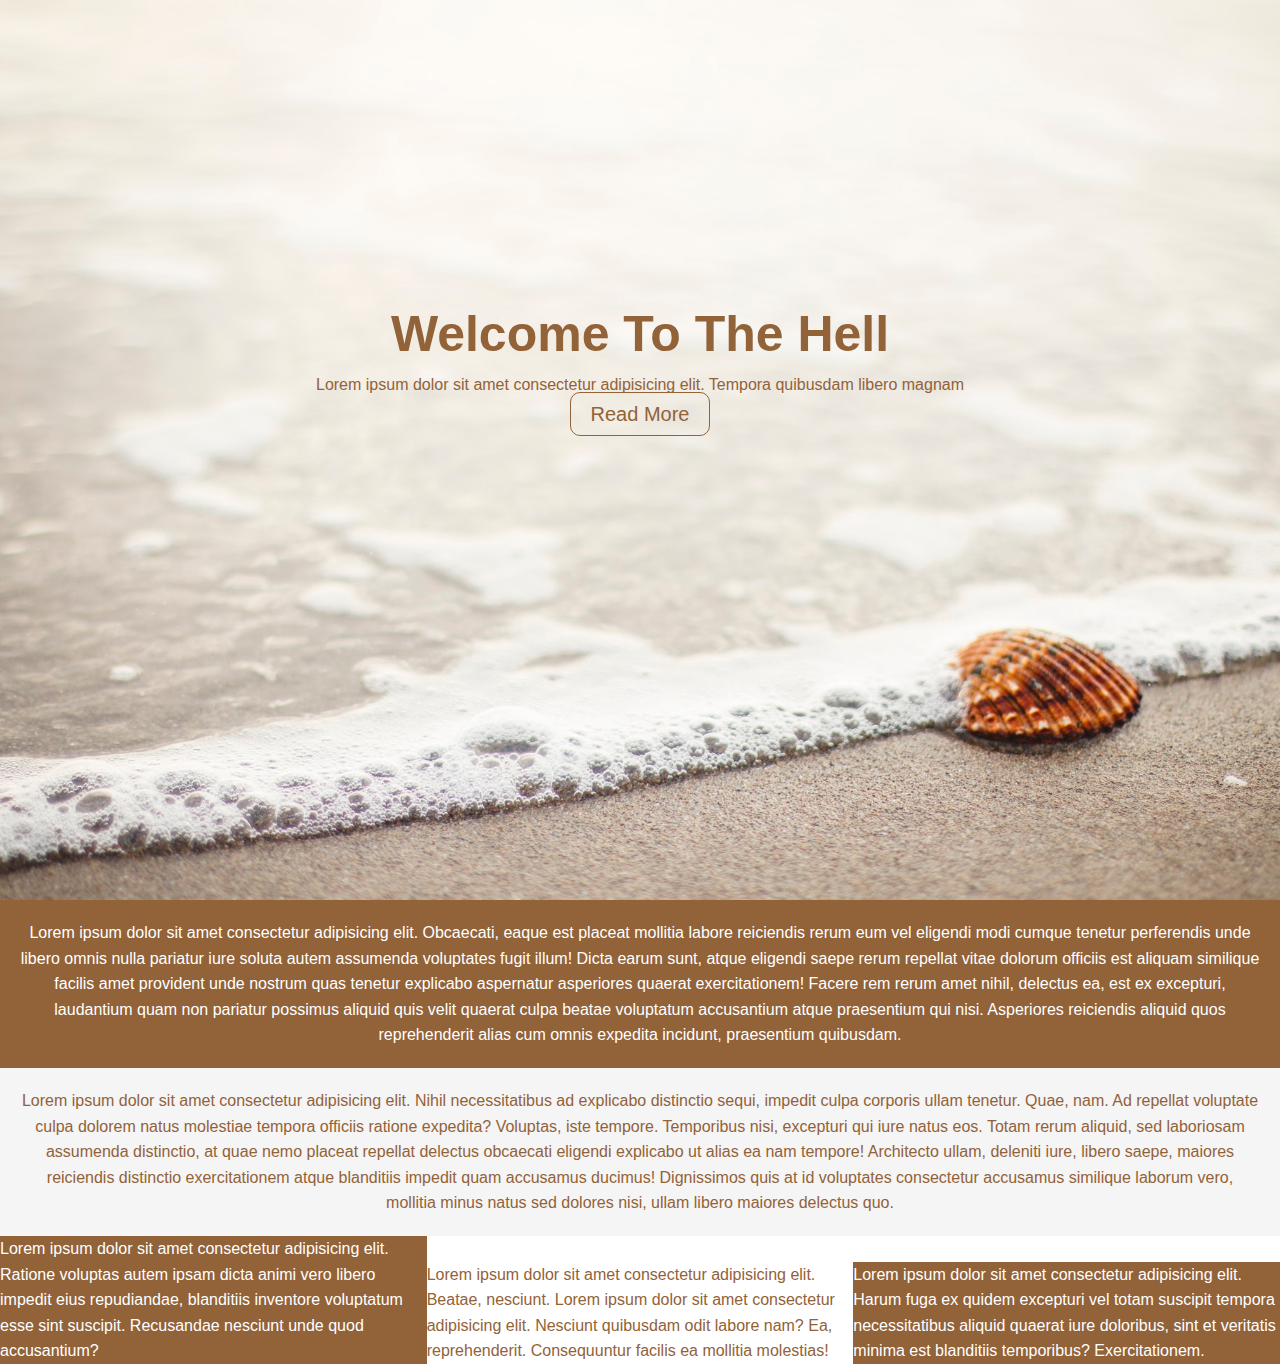
<file: index.html>
<!DOCTYPE html>
<html lang="en">
  <head>
    <meta charset="UTF-8" />
    <link href="./assets/css/style.css" rel="stylesheet" />
    <title>Train</title>
  </head>
  <body>
    <header id="main">
      <h1>Welcome to the Hell</h1>
      <p>
        Lorem ipsum dolor sit amet consectetur adipisicing elit. Tempora
        quibusdam libero magnam
      </p>
      <a class="btn">Read More</a>
    </header>
    <div class="A">
      Lorem ipsum dolor sit amet consectetur adipisicing elit. Obcaecati, eaque
      est placeat mollitia labore reiciendis rerum eum vel eligendi modi cumque
      tenetur perferendis unde libero omnis nulla pariatur iure soluta autem
      assumenda voluptates fugit illum! Dicta earum sunt, atque eligendi saepe
      rerum repellat vitae dolorum officiis est aliquam similique facilis amet
      provident unde nostrum quas tenetur explicabo aspernatur asperiores
      quaerat exercitationem! Facere rem rerum amet nihil, delectus ea, est ex
      excepturi, laudantium quam non pariatur possimus aliquid quis velit
      quaerat culpa beatae voluptatum accusantium atque praesentium qui nisi.
      Asperiores reiciendis aliquid quos reprehenderit alias cum omnis expedita
      incidunt, praesentium quibusdam.
    </div>
    <div class="B">
      Lorem ipsum dolor sit amet consectetur adipisicing elit. Nihil
      necessitatibus ad explicabo distinctio sequi, impedit culpa corporis ullam
      tenetur. Quae, nam. Ad repellat voluptate culpa dolorem natus molestiae
      tempora officiis ratione expedita? Voluptas, iste tempore. Temporibus
      nisi, excepturi qui iure natus eos. Totam rerum aliquid, sed laboriosam
      assumenda distinctio, at quae nemo placeat repellat delectus obcaecati
      eligendi explicabo ut alias ea nam tempore! Architecto ullam, deleniti
      iure, libero saepe, maiores reiciendis distinctio exercitationem atque
      blanditiis impedit quam accusamus ducimus! Dignissimos quis at id
      voluptates consectetur accusamus similique laborum vero, mollitia minus
      natus sed dolores nisi, ullam libero maiores delectus quo.
    </div>

    <div class="section-1 inline-block">
      Lorem ipsum dolor sit amet consectetur adipisicing elit. Ratione voluptas
      autem ipsam dicta animi vero libero impedit eius repudiandae, blanditiis
      inventore voluptatum esse sint suscipit. Recusandae nesciunt unde quod
      accusantium?</div><div class="inline-block">Lorem ipsum dolor sit amet consectetur adipisicing elit. Beatae, nesciunt. Lorem ipsum dolor sit amet consectetur adipisicing elit. Nesciunt
      quibusdam odit labore nam? Ea, reprehenderit. Consequuntur facilis ea
      mollitia molestias!</div><div class="section-3 inline-block">
      Lorem ipsum dolor sit amet consectetur adipisicing elit. Harum fuga ex
      quidem excepturi vel totam suscipit tempora necessitatibus aliquid quaerat
      iure doloribus, sint et veritatis minima est blanditiis temporibus?
      Exercitationem.
    </div>
  </body>
</html>
</file>
<file: assets/css/style.css>
#main {
  background-image: url("../images/beachshowcase.jpg");
  background-size: cover;
  background-position: center;
  height: 100vh;
  text-align: center;
  align-items: center;
  padding: 0 20px;
}
#main h1 {
  text-transform: capitalize;
  font-size: 50px;
  line-height: 1.5;
  margin: 0;
  padding-top: 33vh;
}
* {
  margin: 0;
  padding: 0;
}
.btn {
  text-decoration: none;
  font-size: 20px;
  color: #926239;
  border: #926239 1px solid;
  padding: 10px 20px;
  margin-top: 20px;
  border-radius: 10px;
}
.btn:hover {
  background: #926239;
  color: white;
}
.A {
  background: #926239;
  padding: 20px;
  color: white;
  text-align: center;
}
.B {
  padding: 20px;
  background: #f5f5f5;
  text-align: center;
}

.inline-block {
  display: inline-block;
  width: 33.3333%;
}
.section-1 {
  background: #926239;
  color: white;
}

.section-3 {
  background: #926239;
  color: white;
}

body {
  font-family: sans-serif;
  margin: 0;
  font-size: 16px;
  color: #926239;
  line-height: 1.6;
}
</file>
